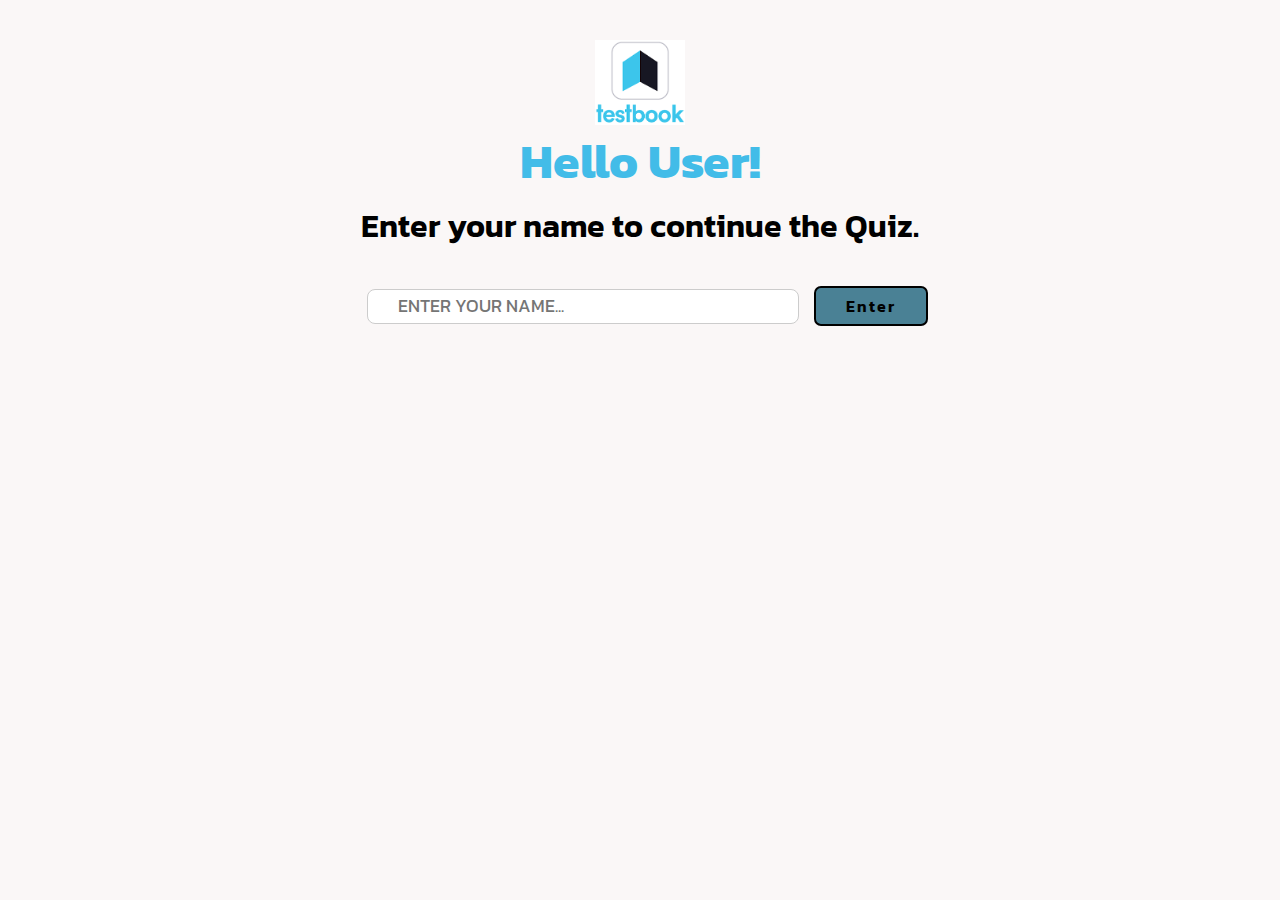
<file: index.html>
<!DOCTYPE html>
<html lang="en">

<head>
    <meta charset="UTF-8">
    <meta name="viewport" content="width=device-width, initial-scale=1.0">
    <title>TestBook-Quiz</title>
    <link rel="stylesheet" href="style-index.css">
</head>

<body>
    <!-- Creating a container which have 2 sections (1-user details)&(select category) -->
    <div class="container">
        <!-- ----------THis is first section for=user-details-section------------ -->
        <div class="user-details-section">
            <!-- Inserting logo in center -->
            <img src="testbook-logo.png" alt="testbook-logo" width="90px">

            <!-- A h1 tag for hello User-->
            <h1>Hello User!</h1>

            <!-- fot asking nama of user  -->
            <p class="hide">Enter your name to continue the Quiz.</p>

            <!-- creating a div which have input tag and ancar tag with button tag -->
            <div class="input-text-btn hide2 ">
                <input type="text" id="name" class="userName" placeholder="ENTER YOUR NAME..." required>
                <button id="enterClick"  class="userBtn" onclick="showName1()">Enter</button>
            </div>

            <!-- created a div for showing when user enter name and click Enter button -->
            <div class="showusername">
                <h2 id="showName">Israr</h2>
                <h2>Let's start your Test</h2>
                <button id="reEnterName">Back</button>
            </div>

        </div>

        <!-- ----------THis is second section for=select-category-section----------- -->
        <div class="select-category-section">

            <!-- created h1 tag for showing text -->
            <h1>Select Category</h1>

            <!-- created a div which cantain button tag for 4 options -->
            <div class="topic">
                <button id="pipeCistern" class="choiceClass">Pipes And Cistern</button>
                <button id="probability" class="choiceClass">Probability</button>
                <button id="age" class="choiceClass">Problem On Age</button>
                <button id="profitLoss" class="choiceClass">Profit And Loss</button>
            </div>
        </div>
    </div>

    <script src="index.js"></script>
</body>

</html>
</file>
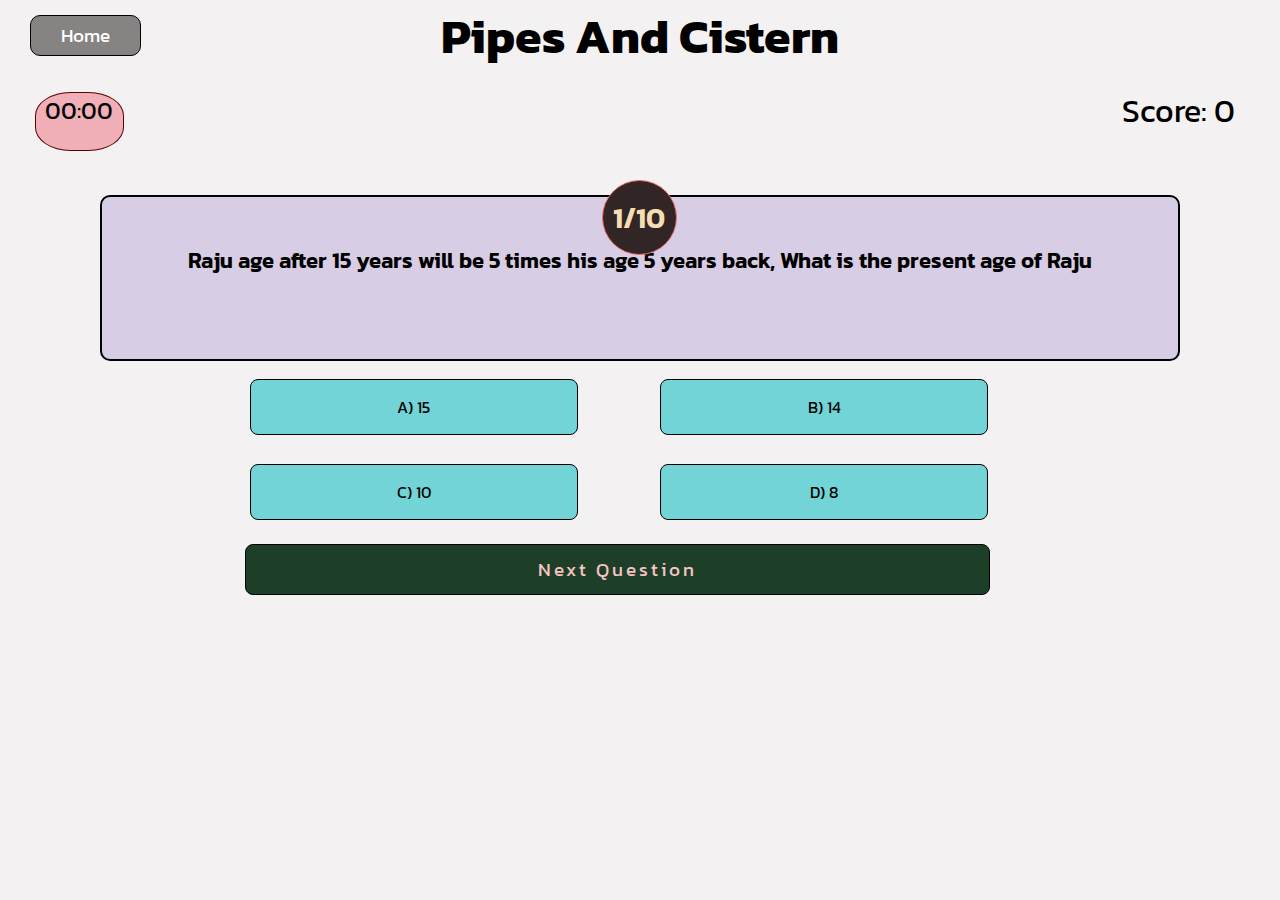
<file: age.html>
<!DOCTYPE html>
<html lang="en">
<head>
    <meta charset="UTF-8">
    <meta name="viewport" content="width=device-width, initial-scale=1.0">
    <title>Document</title>
    <link rel="stylesheet" href="qustionStyle.css">  
    <link rel="stylesheet" href="resultStyle.css">
</head>
<body>
    <!-- created a container which conatain all div and all contents -->
    <div class="container">

        <!-- created a header for showing only subject topic on center-top -->
        <div class="header">
            <button id="retunIndexPage" class="returnHome">Home</button>
            <h1 id="questionSelect">Pipes And Cistern</h1>
        </div>
        <!-- created score and timer div which have timer(left) and score(right)  -->
        <div class="scoreTimer">
            <div class="timer"><p class="timer-count">00:00</p></div>
            <div class="score">Score: 0</div>
        </div>

        <!-- created a dev which have (question count div), (question div), (option div) and (next button)  -->
        <div class="question-section"> 
            <!-- (question count div) -->
            <div class="questionCount"><h1 class="qCount"></h1></div>
            <!-- (question div) -->
            <div class="question">
                <!-- here inseted content from js which is qustions -->
               <p id="ques"></p>
            </div>
            <!-- (option div) -->
            <div class="option">
                <!-- here inseted content from js which is button tag and class -->
            </div>

            <!-- (next button) -->
            <div class="Nextbtn">
                <button class="NextOther">Next Question</button>
            </div> 
        </div>
    </div>

    <!-- =============Making Second container for showing quizReport============================== -->
    <div class="container1">

        <!-- A header witch have a text shown h1 tag content -->
        <div class="header1">
            <h1>Quiz Result</h1>
        </div>

        <!-- Making  a div witch have many h2 tags for showing information for quizReport -->
        <div class="quizReport">
            <!-- showes a text for user understanding -->
            <h2 id="showNameInReport" class="quizReport-h2">Your Result is :</h2> 

            <!-- showes time taken by user doring test -->
            <h2 id="timeTakenDisplay" class="quizReport-h2"></h2>

            <!-- showes total question in sum -->
            <h2 id="totalQuestion" class="quizReport-h2"></h2>

            <!-- showes how many correct answer done -->
            <h2 id="correctAns" class="quizReport-h2">Correct : 00</h2>

            <!-- showes total wrong answer in number -->
            <h2 id="totalWrongAnswer" class="quizReport-h2">Wrong : 00</h2>

            <!-- showes got percentage in quiz -->
            <h2 id="percentage" class="quizReport-h2">Percentage : 00%</h2>
        </div>

        <!-- Making a btn class div witch have 2 button -->
        <div class="btn">
            <!-- this button is for redirect to start again quiz -->
            <button id="startAgain" class="btn-button">Start Again</button>
            
            <!-- this button is for redirect to index.html page -->
            <button id="goToHome" class="btn-button">Go To Home</button>
        </div>
    </div>
    
    <script src="age.js"></script>
</body>
</html>
</file>
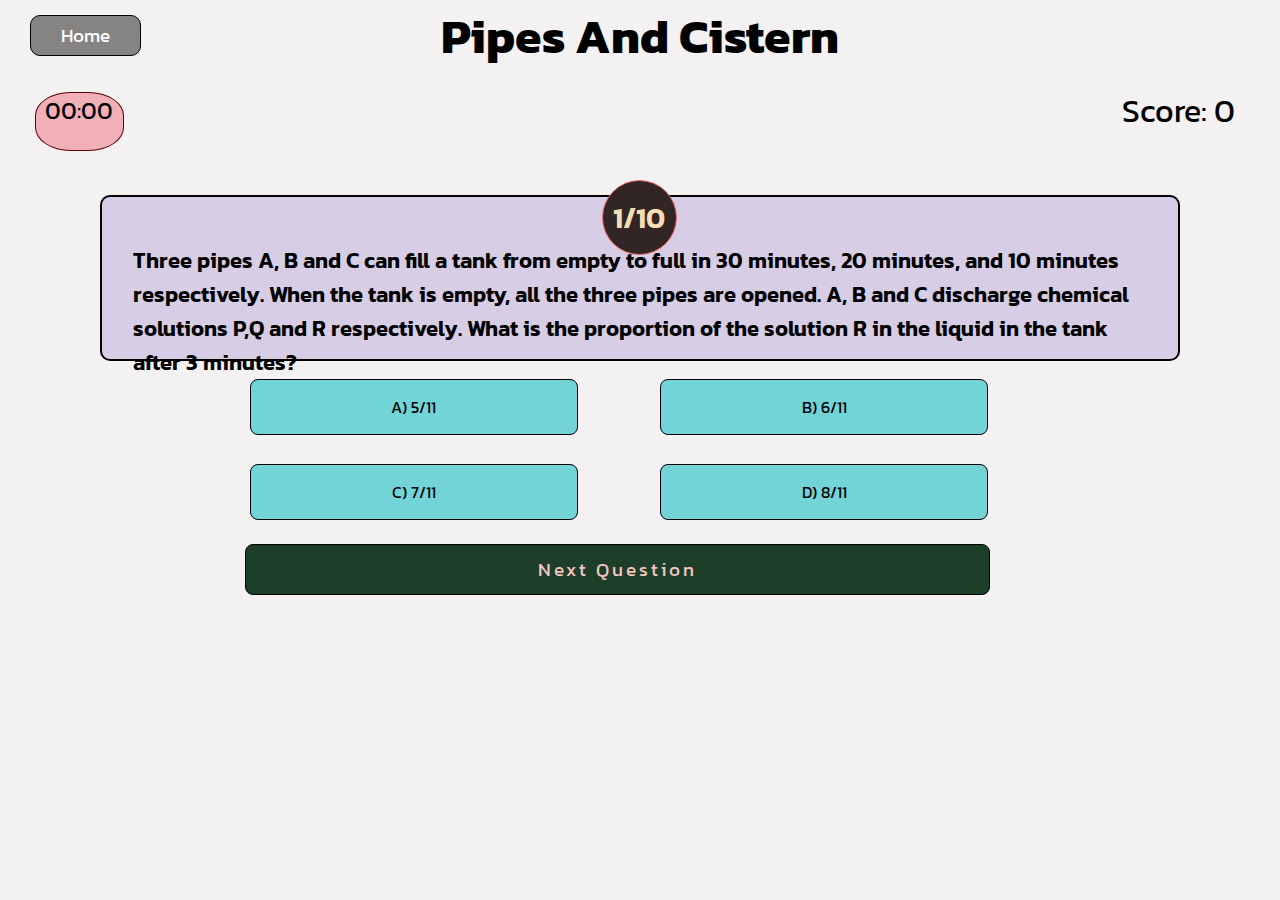
<file: pipecictern.html>
<!DOCTYPE html>
<html lang="en">
<head>
    <meta charset="UTF-8">
    <meta name="viewport" content="width=device-width, initial-scale=1.0">
    <title>Document</title>
    <link rel="stylesheet" href="qustionStyle.css">  
    <link rel="stylesheet" href="resultStyle.css">
</head>
<body>
    <!-- created a container which conatain all div and all contents -->
    <div class= "container">

        <!-- created a header for showing only subject topic on center-top -->
        <div class="header">
            <button id="retunIndexPage" class="returnHome">Home</button>
            <h1 id="questionSelect">Pipes And Cistern</h1>
        </div>

        <!-- created score and timer div which have timer(left) and score(right)  -->
        <div class="scoreTimer">
            <div class="timer"><p class="timer-count">00:00</p></div>
            <div class="score">Score: 0</div>
        </div>

        <!-- created a dev which have (question count div), (question div), (option div) and (next button)  -->
        <div class="question-section"> 
            <!-- (question count div) -->
            <div class="questionCount"><h1 class="qCount"></h1></div>
            <!-- (question div) -->
            <div class="question">
                <!-- here inseted content from js which is qustions -->
               <p id="ques"></p>
            </div>
            <!-- (option div) -->
            <div class="option">
                <!-- here inseted content from js which is button tag and class -->
            </div>

            <!-- (next button) -->
            <div class="Nextbtn">
                <button class="NextOther">Next Question</button>
            </div> 
        </div>
    </div>

    <!-- =============Making Second container for showing quizReport============================== -->
    <div class="container1">

        <!-- A header witch have a text shown h1 tag content -->
        <div class="header1">
            <h1>Quiz Result</h1>
        </div>

        <!-- Making  a div witch have many h2 tags for showing information for quizReport -->
        <div class="quizReport">
            <!-- showes a text for user understanding -->
            <h2 id="showNameInReport" class="quizReport-h2">Your Result is :</h2> 

            <!-- showes time taken by user doring test -->
            <h2 id="timeTakenDisplay" class="quizReport-h2"></h2>

            <!-- showes total question in sum -->
            <h2 id="totalQuestion" class="quizReport-h2"></h2>

            <!-- showes how many correct answer done -->
            <h2 id="correctAns" class="quizReport-h2">Correct : 00</h2>

            <!-- showes total wrong answer in number -->
            <h2 id="totalWrongAnswer" class="quizReport-h2">Wrong : 00</h2>

            <!-- showes got percentage in quiz -->
            <h2 id="percentage" class="quizReport-h2">Percentage : 00%</h2>
        </div>

        <!-- Making a btn class div witch have 2 button -->
        <div class="btn">
            <!-- this button is for redirect to start again quiz -->
            <button id="startAgain" class="btn-button">Start Again</button>
            
            <!-- this button is for redirect to index.html page -->
            <button id="goToHome" class="btn-button">Go To Home</button>
        </div>
    </div>
    
    <script src="pipecis.js"></script>
</body>
</html>
</file>
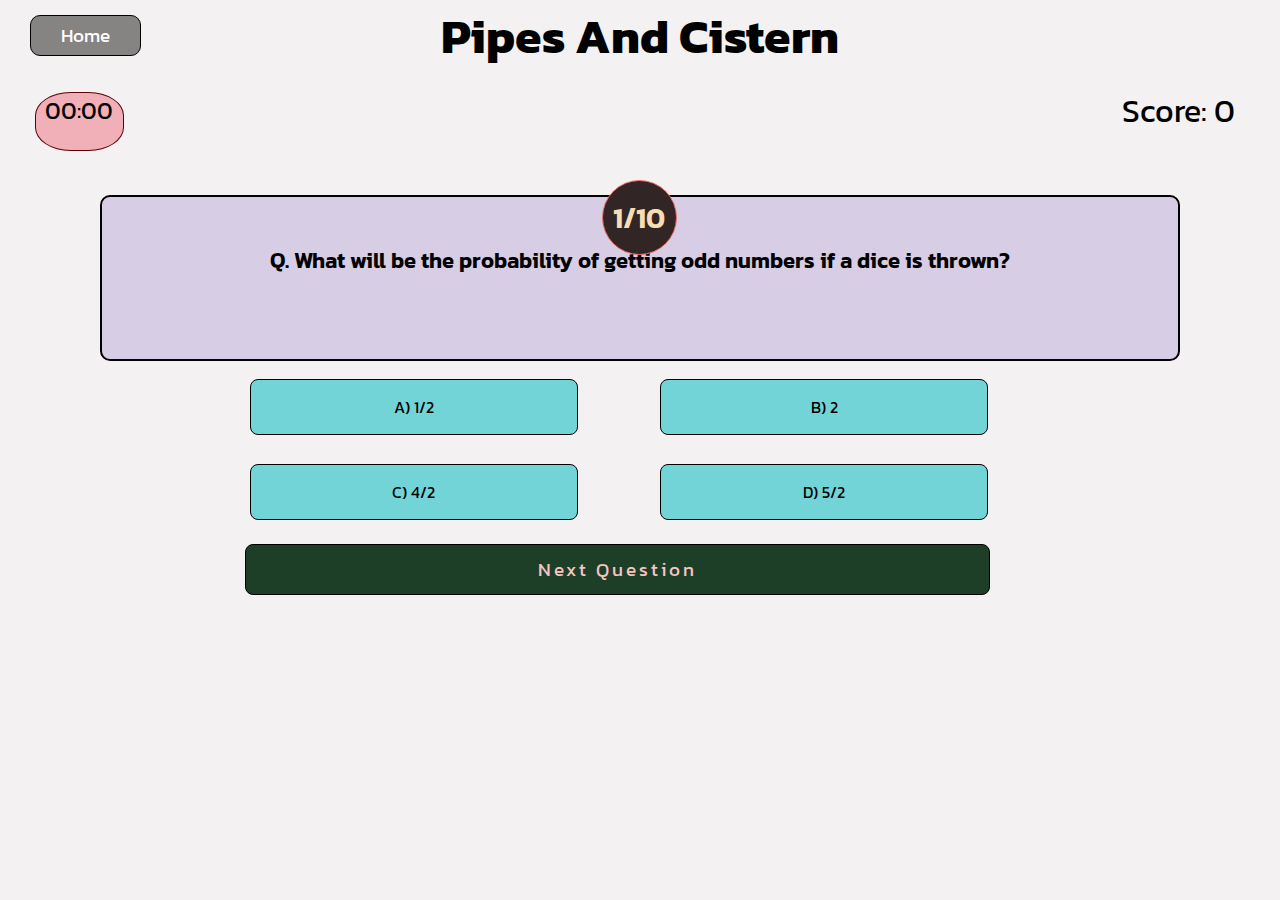
<file: probability.html>
<!DOCTYPE html>
<html lang="en">
<head>
    <meta charset="UTF-8">
    <meta name="viewport" content="width=device-width, initial-scale=1.0">
    <title>Document</title>
    <link rel="stylesheet" href="qustionStyle.css">  
    <link rel="stylesheet" href="resultStyle.css">
</head>
<body>
    <!-- created a container which conatain all div and all contents -->
    <div class="container">

        <!-- created a header for showing only subject topic on center-top -->
        <div class="header">
            <button id="retunIndexPage" class="returnHome">Home</button>
            <h1 id="questionSelect">Pipes And Cistern</h1>
        </div>

        <!-- created score and timer div which have timer(left) and score(right)  -->
        <div class="scoreTimer">
            <div class="timer"><p class="timer-count">00:00</p></div>
            <div class="score">Score: 0</div>
        </div>

        <!-- created a dev which have (question count div), (question div), (option div) and (next button)  -->
        <div class="question-section"> 
            <!-- (question count div) -->
            <div class="questionCount"><h1 class="qCount"></h1></div>
            <!-- (question div) -->
            <div class="question">
                <!-- here inseted content from js which is qustions -->
               <p id="ques"></p>
            </div>
            <!-- (option div) -->
            <div class="option">
                <!-- here inseted content from js which is button tag and class -->
            </div>

            <!-- (next button) -->
            <div class="Nextbtn">
                <button class="NextOther">Next Question</button>
            </div> 
        </div>
    </div>

    <!-- =============Making Second container for showing quizReport============================== -->
    <div class="container1">

        <!-- A header witch have a text shown h1 tag content -->
        <div class="header1">
            <h1>Quiz Result</h1>
        </div>

        <!-- Making  a div witch have many h2 tags for showing information for quizReport -->
        <div class="quizReport">
            <!-- showes a text for user understanding -->
            <h2 id="showNameInReport" class="quizReport-h2">Your Result is :</h2> 

            <!-- showes time taken by user doring test -->
            <h2 id="timeTakenDisplay" class="quizReport-h2"></h2>

            <!-- showes total question in sum -->
            <h2 id="totalQuestion" class="quizReport-h2"></h2>

            <!-- showes how many correct answer done -->
            <h2 id="correctAns" class="quizReport-h2">Correct : 00</h2>

            <!-- showes total wrong answer in number -->
            <h2 id="totalWrongAnswer" class="quizReport-h2">Wrong : 00</h2>

            <!-- showes got percentage in quiz -->
            <h2 id="percentage" class="quizReport-h2">Percentage : 00%</h2>
        </div>

        <!-- Making a btn class div witch have 2 button -->
        <div class="btn">
            <!-- this button is for redirect to start again quiz -->
            <button id="startAgain" class="btn-button">Start Again</button>
            
            <!-- this button is for redirect to index.html page -->
            <button id="goToHome" class="btn-button">Go To Home</button>
        </div>
    </div>
    
    <script src="probability.js"></script>
</body>
</html>
</file>
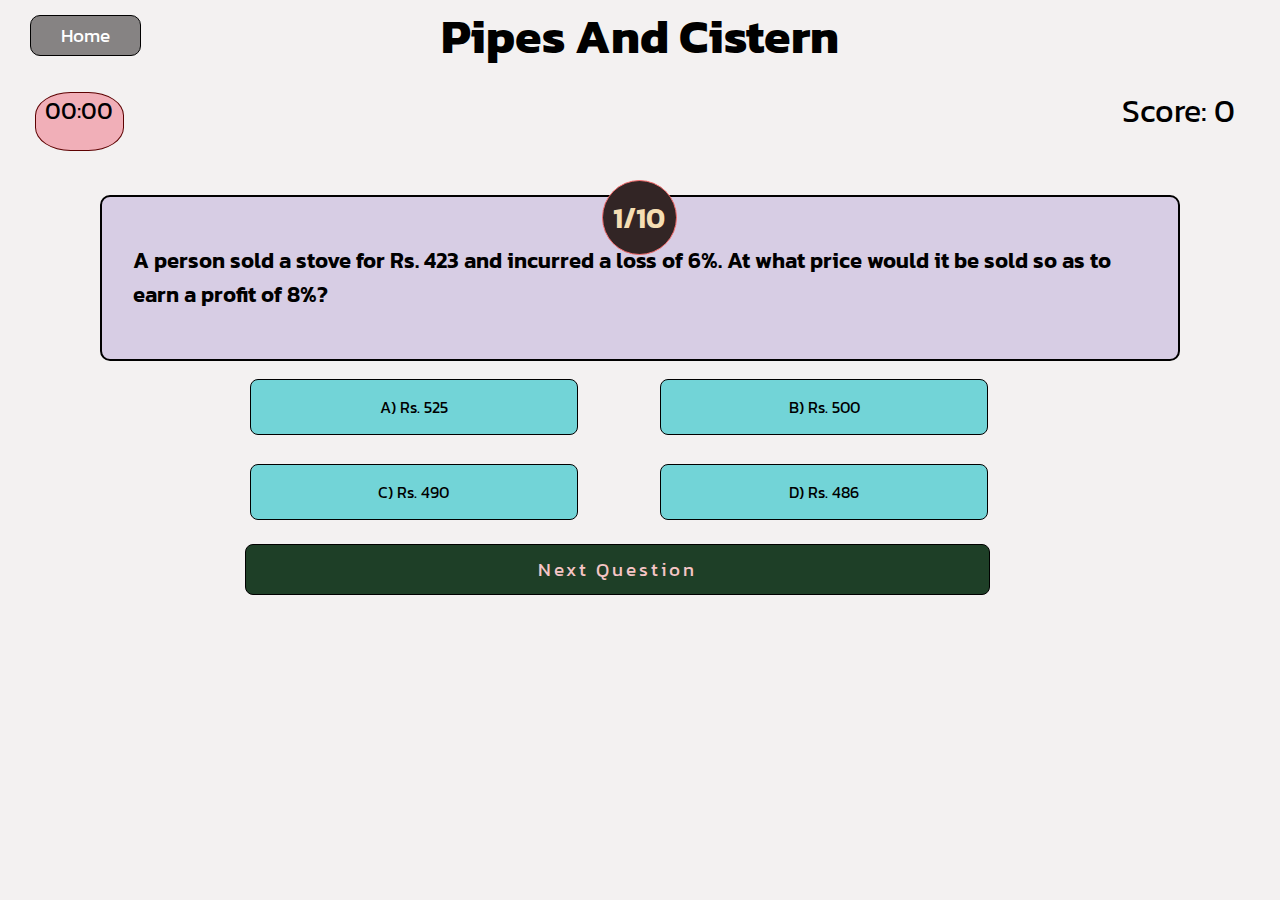
<file: profitloss.html>
<!DOCTYPE html>
<html lang="en">
<head>
    <meta charset="UTF-8">
    <meta name="viewport" content="width=device-width, initial-scale=1.0">
    <title>Document</title>
    <link rel="stylesheet" href="qustionStyle.css">  
    <link rel="stylesheet" href="resultStyle.css">
</head>
<body>
    <!-- created a container which conatain all div and all contents -->
    <div class="container">

        <!-- created a header for showing only subject topic on center-top -->
        <div class="header">
            <button id="retunIndexPage" class="returnHome">Home</button>
            <h1 id="questionSelect">Pipes And Cistern</h1>
        </div>
        <!-- created score and timer div which have timer(left) and score(right)  -->
        <div class="scoreTimer">
            <div class="timer"><p class="timer-count">00:00</p></div>
            <div class="score">Score: 0</div>
        </div>

        <!-- created a dev which have (question count div), (question div), (option div) and (next button)  -->
        <div class="question-section"> 
            <!-- (question count div) -->
            <div class="questionCount"><h1 class="qCount"></h1></div>
            <!-- (question div) -->
            <div class="question">
                <!-- here inseted content from js which is qustions -->
               <p id="ques"></p>
            </div>
            <!-- (option div) -->
            <div class="option">
                <!-- here inseted content from js which is button tag and class -->
            </div>

            <!-- (next button) -->
            <div class="Nextbtn">
                <button class="NextOther">Next Question</button>
            </div> 
        </div>
    </div>

    <!-- =============Making Second container for showing quizReport============================== -->
    <div class="container1">

        <!-- A header witch have a text shown h1 tag content -->
        <div class="header1">
            <h1>Quiz Result</h1>
        </div>

        <!-- Making  a div witch have many h2 tags for showing information for quizReport -->
        <div class="quizReport">
            <!-- showes a text for user understanding -->
            <h2 id="showNameInReport" class="quizReport-h2">Your Result is :</h2> 

            <!-- showes time taken by user doring test -->
            <h2 id="timeTakenDisplay" class="quizReport-h2"></h2>

            <!-- showes total question in sum -->
            <h2 id="totalQuestion" class="quizReport-h2"></h2>

            <!-- showes how many correct answer done -->
            <h2 id="correctAns" class="quizReport-h2">Correct : 00</h2>

            <!-- showes total wrong answer in number -->
            <h2 id="totalWrongAnswer" class="quizReport-h2">Wrong : 00</h2>

            <!-- showes got percentage in quiz -->
            <h2 id="percentage" class="quizReport-h2">Percentage : 00%</h2>
        </div>

        <!-- Making a btn class div witch have 2 button -->
        <div class="btn">
            <!-- this button is for redirect to start again quiz -->
            <button id="startAgain" class="btn-button">Start Again</button>
            
            <!-- this button is for redirect to index.html page -->
            <button id="goToHome" class="btn-button">Go To Home</button>
        </div>
    </div>
    
    <script src="profitloss.js"></script>
</body>
</html>
</file>
<file: style-index.css>
/* ==========importing url for using google fonts=========== */
@import url('https://fonts.googleapis.com/css2?family=Kanit:ital,wght@0,400;1,300&display=swap');

/* for before styling all margin and padding makign 0 */
* {
    margin: 0;
    padding: 0;
    box-sizing: border-box;
    font-family: 'Kanit', sans-serif;
}

/* for body tag all this css applicable */
.container {
    /* border: 2px solid #d10505; */
    /* background: yellowgreen; */
    background: #faf7f7;
    width: 100%;
    height: 100vh;
    display: flex;
    flex-direction: column;
    gap: 20px;
    padding: 30px;
}

/* --------------------This is first section--for= (user-details-section)--------------- */
.user-details-section {
    /* border: 2px solid #dd0202; */
    /* background: rgb(96, 39, 146); */
    display: grid;
    place-items: center;
    width: 100%;
    padding: 10px;
}

/* styling for Hello User! */
.user-details-section h1 {
    margin-bottom: -20px;
    font-size: 3rem;
    color: rgb(66, 188, 232);
}

/* styling for witch showing Enter your name----- */
.user-details-section p {
    margin: 25px 0;
    font-size: 2rem;
    font-weight: 600;
    text-align: center;
}

/* styling for input and button, this is for div */
.input-text-btn {
    width: 90%;
    height: 7vh;
    display: flex;
    align-items: center;
    justify-content: center;
}

/* styling for only input tag witch contain User name */
.input-text-btn input {
    border: 1px solid #ccc;
    width: 40%;
    height: 35px;
    border-radius: 8px;
    font-size: 1.1rem;
    margin: 15px;
    padding: 10px 30px;
}

/* styling for hover effect on input tag */
.input-text-btn input:hover {
    border: 0.5px solid #5c5a5a;
    background-color: #ccc;
}

/* styling for button only that in Enter-------- */
.input-text-btn button {
    border: 2px solid black;
    border-radius: 7px;
    padding: 6px 30px;
    background-color: rgb(74, 129, 149);
    color: #000000;
    font-size: 1rem;
    letter-spacing: 2px;
    font-weight: 550;
    cursor: pointer;
}

/* styling for Enter button hover effect */
.input-text-btn button:hover {
    border: 2px solid rgb(107, 107, 107);
    background-color: rgb(8, 47, 61);
    color: #f5eded;
}

/*-------------- This is second section--for= (select-category-section)-------------- */
.select-category-section {
    /* background: rgb(194, 153, 153); */
    /* border: 2px solid #1409b3; */
    height: 45%;
    padding: 5px;
    display: none;
}

/* styling for Select Category text */
.select-category-section h1 {
    /* background: rgb(129, 50, 50); */
    /* border: 2px solid #1409b3; */
    text-align: center;
}

/* styling topic div witch have 4 option button */
.topic {
    /* border: 2px solid rgb(0, 0, 0); */
    /* background-color: rgb(222, 37, 204); */
    margin: 15px auto;
    padding: 5px;
    height: 62%;
    display: grid;
    grid-template-columns: 20% 20%;
    gap: 30% 20%;
    align-items: center;
    justify-content: center;
}

/* styling for option buttons */
.choiceClass {
    background-color: darkturquoise;
    border: 1px solid rgb(0, 0, 0);
    border-radius: 8px;
    width: 130%;
    padding: 10px;
    font-size: 1rem;
    letter-spacing: 1px;
    font-weight: 600;
    cursor: pointer;
}

/* styling for appling hover effect on option button */
.choiceClass:hover {
    background-color: rgb(12, 109, 120);
    color: wheat;
}

/* styling for appling selected button  */
.choiceClass.selected {
    background-color: rgb(64, 89, 231);
    border: 1px solid rgb(0, 0, 0);
    color: white;
}

/* ====Styling for showing user name and some text when click Enter button===== */
.showusername {
    /* background: red; */
    /* border: 1px solid black; */
    width: 80%;
    margin: 10px 0px 8px;
    display: none;
}

/* stying for showing user name when entering enter */
.showusername h2 {
    /* background: rgb(106, 171, 88); */
    /* border: 1px solid black; */
    font-size: 2rem;
    text-align: center;
}

/* Accessing by ID, styling for reEnter Name shown when clicked Enter */
#reEnterName {
    background: rgb(8, 8, 8);
    border: 1px solid rgb(232, 227, 227);
    color: rgb(187, 179, 179);
    border-radius: 5px;
    padding: 5px 10px;
    font-size: 1rem;
    float: right;
    margin-top: -95px;
}

/* Accessing by Id for appling hover effect on back button */
#reEnterName:hover {
    background: rgb(248, 75, 59);
    border: 1px solid black;
    color: black;
}
/* ++++++++++++++=============================+++++++++++++++++++++++++ */

/* =======Appling mediaquery for making responcive================ */

/* =======Appling mediaquery for (max-widht=625px)=============== */
@media only screen and (max-width: 625px) {

    /* styling for Back button */
    #reEnterName {
        padding: 5px 5px;
        font-size: 0.7rem;
        position: absolute;
        /* top: 17px; */
        right: 10px;
    }

    /* styling for font size of p tag */
    .hide{
        /* background: red; */
        font-size: 1.5rem;
    }

    /* styling for div of input & Button */
    .input-text-btn{
        display: flex;
        flex-direction: column;
        margin: 20px;
    }

    /* styling for input tag */
    .input-text-btn input {
        border: 1px solid #ccc;
        width: 80%;
    }
    
    /* styling for Enter button */
    .input-text-btn button {
        width: 80%;
    }

    /* stying for topic div witch have 4 option button */
    .topic {
        /* border: 2px solid rgb(0, 0, 0); */
        /* background-color: rgb(222, 37, 204); */
        margin: 15px auto;
        padding: 5px;
        height: 85%;
        gap: 8%;
        display: flex;
        flex-direction: column;
        align-items: center;
        justify-content: center;
    }

    /* styling for 4 option button */
    .choiceClass {
        width: 90%;
    }
}

/* =======Appling mediaquery for (max-widht=425px)=============== */
@media only screen and (max-width: 425px) {
    /* styling for only making text in center */
    .hide{
        /* background: rgb(7, 99, 16); */
        text-align: center;
    }
}

/* ////============================End=============================///// */
</file>
<file: qustionStyle.css>
/* ============importing url for google font appling in styling================================= */
@import url('https://fonts.googleapis.com/css2?family=Kanit:ital,wght@0,400;1,300&display=swap');

/* for before styling all margin and padding makign 0 */
* {
    margin: 0;
    padding: 0;
    box-sizing: border-box;
    font-family: 'Kanit', sans-serif;
}

/* all div have in container */
.container {
    /* border: 1px solid black; */
    /* background: yellowgreen; */
    background: rgb(243, 241, 241);
    width: 100%;
    height: 100vh;
    /* display: none; */
}

/* styling header where show question topic name */
.header {
    /* border: 1px solid black; */
    /* background: rgb(205, 50, 104); */
    text-align: center;
    margin: 0px auto;
    font-size: 1.5rem;
}

/* styling retunHome button witch is redirect to index.html */
.returnHome {
    background: rgb(134, 131, 131);
    border: 1px solid black;
    color: white;
    border-radius: 10px;
    position: absolute;
    left: 30px;
    top: 15px;
    padding: 5px 30px;
    font-size: 1.2rem;
    cursor: pointer;
}

/* appling hover effect on returnHome button */
.returnHome:hover {
    background: rgb(245, 216, 216);
    border: 1px solid black;
    color: black;
}

/* div for showing only timer(left) and score(right)  */
.scoreTimer {
    /* border: 1px solid black; */
    /* background: rgb(205, 50, 192); */
    font-size: 1.5rem;
    height: 12%;
    margin: 5px auto;
    padding: 5px;
}

/* styling for timer block only not content */
.timer {
    border: 1px solid rgb(93, 2, 2);
    background: rgb(241, 175, 184);
    border-radius: 40%;
    width: 7%;
    height: 60%;
    float: left;
    margin-left: 30px;
    margin-top: 10px;
}

/* styling for timer block content */
.timer-count {
    color: black;
    font-size: 1.5rem;
    display: flex;
    justify-content: center;
    align-items: center;
}

/* styling for score content only */
.score {
    float: right;
    margin-right: 40px;
    margin-top: 5px;
    font-size: 2rem;
}

/* seleting for heightlight question and choice option for styling only for debuging */
.question-section {
    /* border: 1px solid black; */
    /* background: yellow; */
    margin-top: 10px;
    height: 70vh;
}

/* styling of counting of question no. */
.qCount {
    border: 1px solid rgb(245, 110, 110);
    background: rgb(50, 37, 37);
    border-radius: 50%;
    color: wheat;
    width: 75px;
    height: 75px;
    font-weight: 600;
    font-size: 1.8rem;
    position: absolute;
    top: 20%;
    left: 47%;
    display: flex;
    justify-content: center;
    align-items: center;
}

/* slection background of question whitch is behind of p tag */
.question {
    border: 2px solid rgb(0, 0, 0);
    background-color: rgb(215, 205, 228);
    border-radius: 10px;
    margin: 3px 100px;
    padding: 1px;
    display: flex;
    justify-content: center;
    align-items: center;
    /* height: 25%; */
    font-size: 1.4rem;
}

/* styling p tag of questions */
.question p {
    /* border: 3px solid rgb(69, 68, 68); */
    /* background-color: rgb(238, 234, 243); */
    border-radius: 10px;
    padding: 45px 30px;
    font-weight: 550;
    height: 160px;
}

/* slection background of option button tag whitch is behind of .choiceClass */
.option {
    /* border: 2px solid rgb(0, 0, 0); */
    /* background-color: rgb(163, 131, 109); */
    margin: 2px 100px;
    height: 170px;
    display: grid;
    grid-template-columns: 38% 38%;
    align-items: center;
    justify-content: center;
}

/* styling choice option only */
.choiceClass {
    background-color: rgb(114, 212, 215);
    border: 1px solid rgb(0, 0, 0);
    border-radius: 8px;
    width: 80%;
    margin: 0px 20px 0px;
    padding: 15px;
    font-size: 1rem;
    /* font-weight: 600; */
    cursor: pointer;
}

/* appling hover effect when move cursur on options */
.choiceClass:hover {
    background-color: rgb(132, 164, 233);
}

/* appling selected class when clicked on any option through js */
.choiceClass.selected {
    background-color: rgb(64, 89, 231);
    border: 1px solid rgb(0, 0, 0);
    color: white;
}

/* selecting nextbtn div for checking layout of button only for checking */
.Nextbtn {
    /* background-color: rgb(209, 42, 0); */
    /* border: 1px solid rgb(0, 0, 0); */
    margin: 5px 100px 21px;
    display: flex;
    justify-content: center;
    align-items: center;
}

/* stying next button only */
.NextOther {
    background-color: rgb(30, 63, 39);
    border: 1px solid rgb(0, 0, 0);
    color: rgb(245, 197, 197);
    border-radius: 8px;
    margin: 5px 0;
    margin-left: -45px;
    padding: 10px 27%;
    font-size: 1.2rem;
    /* font-weight: 600; */
    letter-spacing: 3px;
    text-align: center;
    cursor: pointer;
}

/* appling hover effect when move cursur on next button */
.NextOther:hover {
    background-color: rgb(0, 99, 27);
    color: rgb(249, 241, 241);

}

/* ========Appling display none because of its done by JAVAScript====== */
.container1 {
    display: none;
}

/* ==================mediaquery for (Max-widh= 700)================ */

/* ==================mediaquery================ */
@media only screen and (max-width: 700px) {

    /* styling for header class */
    .header {
        /* border: 1px solid black; */
        /* background: rgb(205, 50, 104); */
        display: flex;
        flex-direction: column;
    }

    /* styling for h1 tag */
    .header h1 {
        font-size: 2rem;
        margin: 5px;
    }

    /* styling for back button */
    .returnHome {
        position: static;
    }

    /* styling for score Timer div */
    .scoreTimer {
        /* border: 1px solid black; */
        /* background: rgb(205, 50, 192); */
        font-size: 1.5rem;
        height: 8%;
    }

    /* styling for timer */
    .timer {
        border: 1px solid rgb(93, 2, 2);
        background: rgb(241, 175, 184);
        border-radius: 40%;
        width: 18%;
        height: 66%;
        float: left;
        margin-left: 15px;
        margin-top: 10px;
    }

    /* styling for score */
    .score {
        float: right;
        margin-right: 20px;
        margin-top: 9px;
        font-size: 1.5rem;
    }

    /* styling for question div */
    .question {
        border: 2px solid rgb(0, 0, 0);
        background-color: rgb(215, 205, 228);
        border-radius: 10px;
        margin: 5px 20px;
        padding: 1px;
        display: flex;
        justify-content: center;
        align-items: center;
        height: 50%;
    }

    /* styling for question p tag */
    .question p {
        /* border: 3px solid rgb(69, 68, 68); */
        /* background-color: rgb(238, 234, 243); */
        border-radius: 10px;
        padding: 0px 20px;
        font-size: 1rem;
        text-align: justify;
        /* font-weight: 550; */
        /* height: 223px; */
    }

    /* styling for relative for making qCount position absulute */
    .question-section{
        position: relative;
    }

    /* styling question count  */
    .qCount {
        width: 60px;
        height: 60px;
        font-size: 1.3rem;
        display: flex;
        justify-content: center;
        align-items: center;
        position: absolute;
        top: -26px;
        left: 41%;
        z-index: 1;
    }

    /* styling for option div  */
    .option {
        /* border: 2px solid rgb(0, 0, 0); */
        /* background-color: rgb(163, 131, 109); */
        margin: 15px 20px;
        height: 40%;
        display: flex;
        flex-direction: column;
        align-items: center;
        justify-content: center;
    }

    /* styling for 4 option button only */
    .choiceClass {
        background-color: rgb(114, 212, 215);
        border: 1px solid rgb(0, 0, 0);
        border-radius: 8px;
        width: 95%;
        margin: 14px 10px 3px;
        padding: 6px;
        font-size: 1rem;
        /* font-weight: 600; */
        cursor: pointer;
    }

    /* styling for next button div */
    .Nextbtn {
        /* background-color: rgb(209, 42, 0); */
        /* border: 1px solid rgb(0, 0, 0); */
        margin: 5px auto;
        display: flex;
        justify-content: center;
        align-items: center;
    }

    /* styling for only next Button */
    .NextOther {
        margin: 5px 20px;
        padding: 7px 90px;
        font-size: 1.1rem;
    }
}

/* ===================End======================== */
</file>
<file: resultStyle.css>
/* ============importing url for google font appling in styling================================= */
@import url('https://fonts.googleapis.com/css2?family=Kanit:ital,wght@0,400;1,300&display=swap');

/* for before styling all margin and padding makign 0 */
* {
    margin: 0;
    padding: 0;
    box-sizing: border-box;
    font-family: 'Kanit', sans-serif;
}

/* Appling styling for container1 */
.container1 {
    border: 1px solid black;
    background: linear-gradient(20deg, rgb(188, 121, 121), rgb(170, 243, 170), rgb(174, 174, 61));
    height: 100vh;
}

/* styling for header1 witch have heading   */
.header1 {
    background: rgb(229, 214, 204);
    border: 1px solid rgb(192, 185, 185);
    border-radius: 18px;
    width: 40%;
    text-align: center;
    margin: 15px auto;
    font-size: 1.5rem;
}

/* styling for quizReport class witch is a div where all h2 tag present */
.quizReport {
    background: rgb(226, 239, 238);
    border: 1px solid black;
    border-radius: 10px;
    width: 80%;
    margin: 0px auto;
    text-align: center;
    padding: 5px;
}

/* styling only h2 in quizReport class */
.quizReport-h2 {
    padding: 10px
}

/* styling btn div witch have two buttons */
.btn {
    /* border: 1px solid black; */
    /* background: rgb(50, 63, 205); */
    width: 100%;
    margin: 20px auto 20px;
    text-align: center;
    padding: 5px;
}

/* styling buttons  */
.btn-button {
    border: 1px solid black;
    border-radius: 10px;
    background: rgb(77, 100, 191);
    color: white;
    padding: 10px 85px;
    margin: 2px 20px;
    letter-spacing: 1px;
    font-size: 1rem;
    cursor: pointer;
}

/* appling hover effects */
.btn-button:hover{
    border: 1px solid black;
    border-radius: 10px;
    background: rgb(239, 227, 227);
    color: rgb(32, 16, 16);
}

/* ===========Appling=======mediaquery==(Max-width=700)============== */
@media only screen and (max-width: 700px) {
    /* for header class div */
    .header1 {
        width: 90%;
        text-align: center;
        margin: 45px auto;
        
    }

    /* for quizReprot class div */
    .quizReport {
        background: rgb(226, 239, 238);
        border: 1px solid black;
        border-radius: 10px;
        width: 85%;
        margin: 0px auto;
        text-align: center;
        padding: 5px;
    }

    /* only for h2 tag of quizReport class div */
    .quizReport-h2 {
        font-size: 1.3rem;
        padding: 10px
    }

    /* for btn class div */
    .btn {
        /* border: 1px solid black; */
        /* background: rgb(50, 63, 205); */
        width: 100%;
        margin: 30px auto;
        text-align: center;
        padding: 30px;
    }

    /* styling for buttons witch is in btn class div */
    .btn-button {
        width: 95%;
        padding: 10px 30px;
        margin: 11px auto;
    }
}

/* ====================End========================== */
</file>
